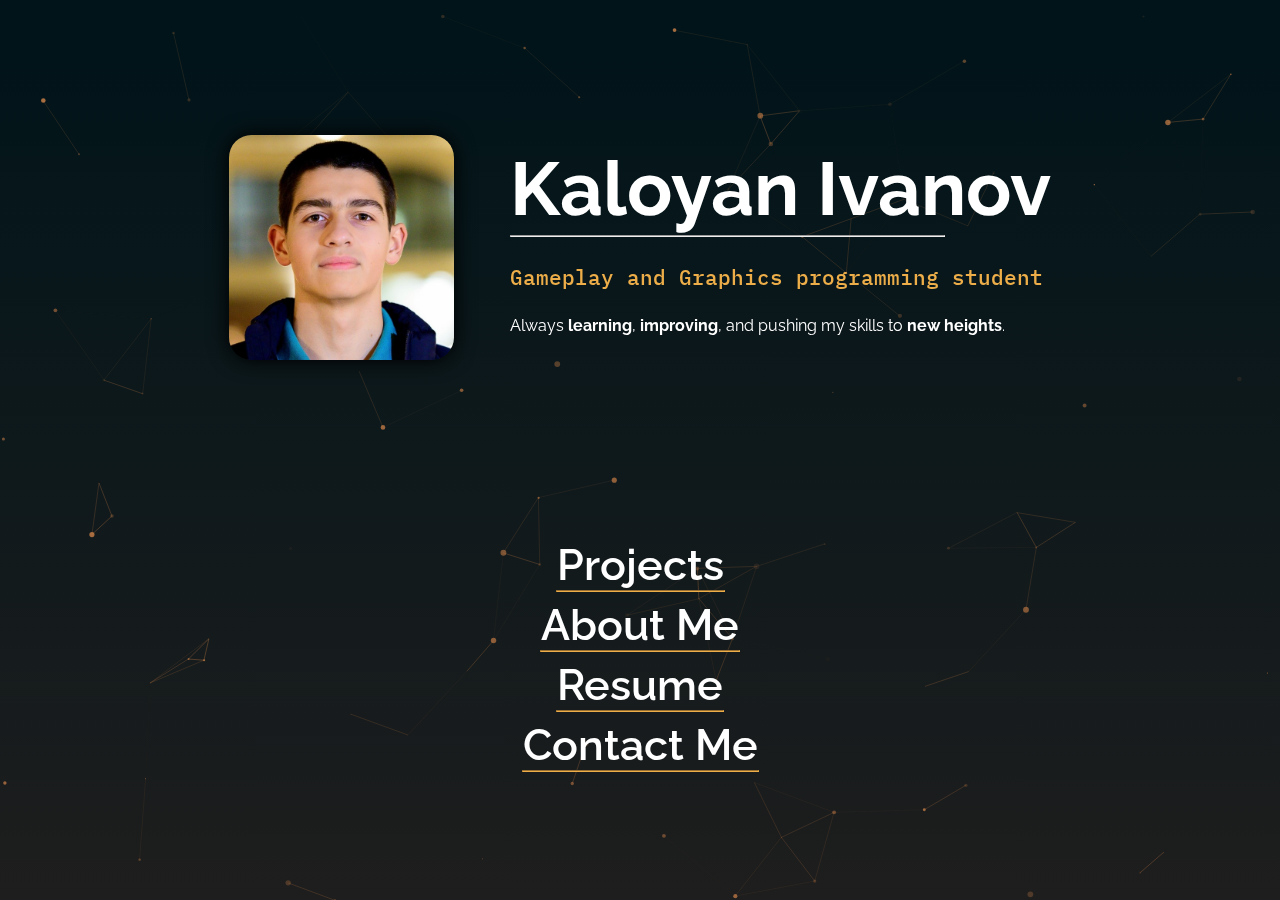
<file: index.html>
<!DOCTYPE html>
<html id="html-landing" lang="en">

<head>
    <meta charset="UTF-8">
    <meta name="viewport" content="width=device-width, initial-scale=1.0">
    <link rel="icon" type="image/jpg" href="assets/images/logo.jpg">
    <link rel="stylesheet" href="/source/css/landing.css" />
    <link rel="stylesheet" href="/assets/fontawesome/css/all.min.css" />
    <script src="/assets/js/jquery-3.7.1.min.js"></script>
    <script src="/assets/js/particles.js"></script>
    <title>Kaloyan Ivanov | Portfolio</title>
</head>

<body id="body-landing">
    <div id="particles-js"></div>
    <div id="spotlight"></div>
    <header id="header-landing">
        <img id="image-me-landing" src="/assets/images/ProfilePicture2.jpg" alt="Picture of myself" data-width="300">
        <div id="header-info-cont-landing">
            <h1>Kaloyan Ivanov</h1>
            <hr>
            <h6>Gameplay and Graphics programming student</h6>
            <p>Always <b>learning</b>, <b>improving</b>, and pushing my skills to <b>new heights</b>.</p>
        </div>
    </header>
    <nav id="nav-landing">
        <div class="nav-el-cont-landing">
            <svg xmlns="http://www.w3.org/2000/svg" fill="none" viewBox="0 0 24 24" stroke-width="1" stroke="#EDAE49">
                <path stroke-linecap="round" stroke-linejoin="round" d="M17.25 8.25 21 12m0 0-3.75 3.75M21 12H3" />
            </svg>
            <h4><a href="/projects">Projects</a>
            </h4>
            <hr>
        </div>
        <div class="nav-el-cont-landing">
            <svg xmlns="http://www.w3.org/2000/svg" fill="none" viewBox="0 0 24 24" stroke-width="1" stroke="#EDAE49">
                <path stroke-linecap="round" stroke-linejoin="round" d="M17.25 8.25 21 12m0 0-3.75 3.75M21 12H3" />
            </svg>
            <h4><a href="/about">About Me</a>
            </h4>
            <hr>
        </div>
        <div class="nav-el-cont-landing">
            <svg xmlns="http://www.w3.org/2000/svg" fill="none" viewBox="0 0 24 24" stroke-width="1" stroke="#EDAE49">
                <path stroke-linecap="round" stroke-linejoin="round" d="M17.25 8.25 21 12m0 0-3.75 3.75M21 12H3" />
            </svg>
            <h4><a href="assets/pdfs/Resume.pdf" target="_blank">Resume</a>
            </h4>
            <hr>
        </div>
        <div class="nav-el-cont-landing">
            <svg xmlns="http://www.w3.org/2000/svg" fill="none" viewBox="0 0 24 24" stroke-width="1" stroke="#EDAE49">
                <path stroke-linecap="round" stroke-linejoin="round" d="M17.25 8.25 21 12m0 0-3.75 3.75M21 12H3" />
            </svg>
            <h4><a href="/contact">Contact Me</a>
            </h4>
            <hr>
        </div>
    </nav>

    <script src="/source/js/landing_page.js"></script>

    <script src="/source/js/general/mouse.js"></script>
    <script>
        particlesJS.load('particles-js', '/assets/json/particles.json', function () {
            console.log('particles.js loaded - callback');
        });
    </script>
</body>

</html>
</file>
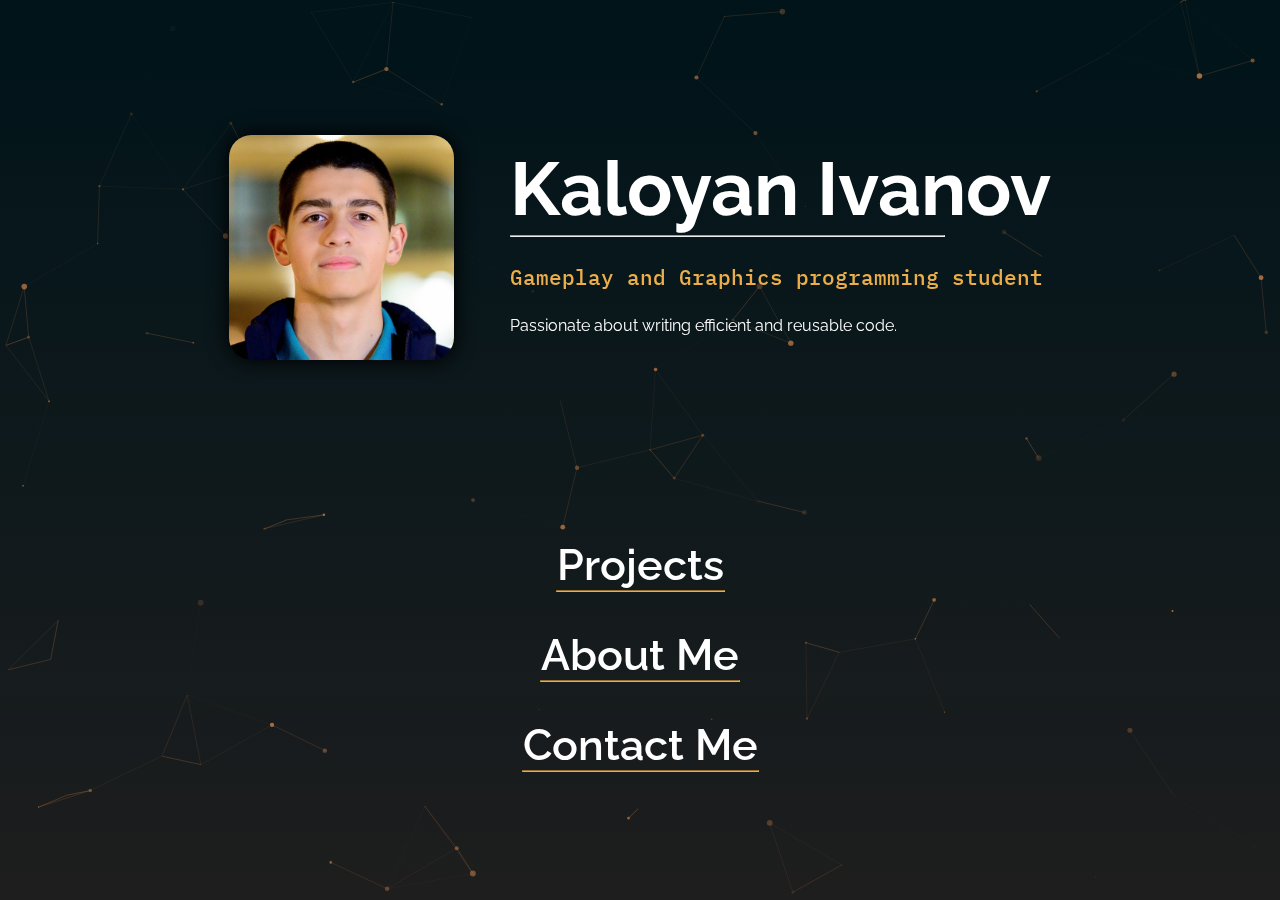
<file: source/html/index.html>
<!DOCTYPE html>
<html id="html-landing" lang="en">

<head>
    <meta charset="UTF-8">
    <meta name="viewport" content="width=device-width, initial-scale=1.0">
    <link rel="stylesheet" href="/source/css/landing.css" />
    <link rel="stylesheet" href="/assets/fontawesome/css/all.min.css" />
    <script src="/assets/js/jquery-3.7.1.min.js"></script>
    <script src="/assets/js/particles.js"></script>
    <title>Kaloyan Ivanov</title>
</head>

<body id="body-landing">
    <div id="particles-js"></div>
    <div id="spotlight"></div>
    <header id="header-landing">
        <img id="image-me-landing" src="/assets/images/ProfilePicture2.jpg" alt="Picture of myself" data-width="300">
        <div id="header-info-cont-landing">
            <h1>Kaloyan Ivanov</h1>
            <hr>
            <h6>Gameplay and Graphics programming student</h6>
            <p>Passionate about writing efficient and reusable code.</p>
        </div>
    </header>
    <nav id="nav-landing">
        <div class="nav-el-cont-landing">
            <svg xmlns="http://www.w3.org/2000/svg" fill="none" viewBox="0 0 24 24" stroke-width="1" stroke="#EDAE49">
                <path stroke-linecap="round" stroke-linejoin="round" d="M17.25 8.25 21 12m0 0-3.75 3.75M21 12H3" />
            </svg>
            <h4><a href="/source/html/projects.html">Projects</a>
            </h4>
            <hr>
        </div>
        <div class="nav-el-cont-landing">
            <svg xmlns="http://www.w3.org/2000/svg" fill="none" viewBox="0 0 24 24" stroke-width="1" stroke="#EDAE49">
                <path stroke-linecap="round" stroke-linejoin="round" d="M17.25 8.25 21 12m0 0-3.75 3.75M21 12H3" />
            </svg>
            <h4><a href="/source/html/about.html">About Me</a>
            </h4>
            <hr>
        </div>
        <div class="nav-el-cont-landing">
            <svg xmlns="http://www.w3.org/2000/svg" fill="none" viewBox="0 0 24 24" stroke-width="1" stroke="#EDAE49">
                <path stroke-linecap="round" stroke-linejoin="round" d="M17.25 8.25 21 12m0 0-3.75 3.75M21 12H3" />
            </svg>
            <h4><a href="/source/html/contact.html">Contact Me</a>
            </h4>
            <hr>
        </div>
    </nav>

    <script src="/source/js/landing_page.js"></script>

    <script src="/source/js/general/mouse.js"></script>
    <script>
        particlesJS.load('particles-js', '/assets/json/particles.json', function () {
            console.log('particles.js loaded - callback');
        });
    </script>
</body>

</html>
</file>
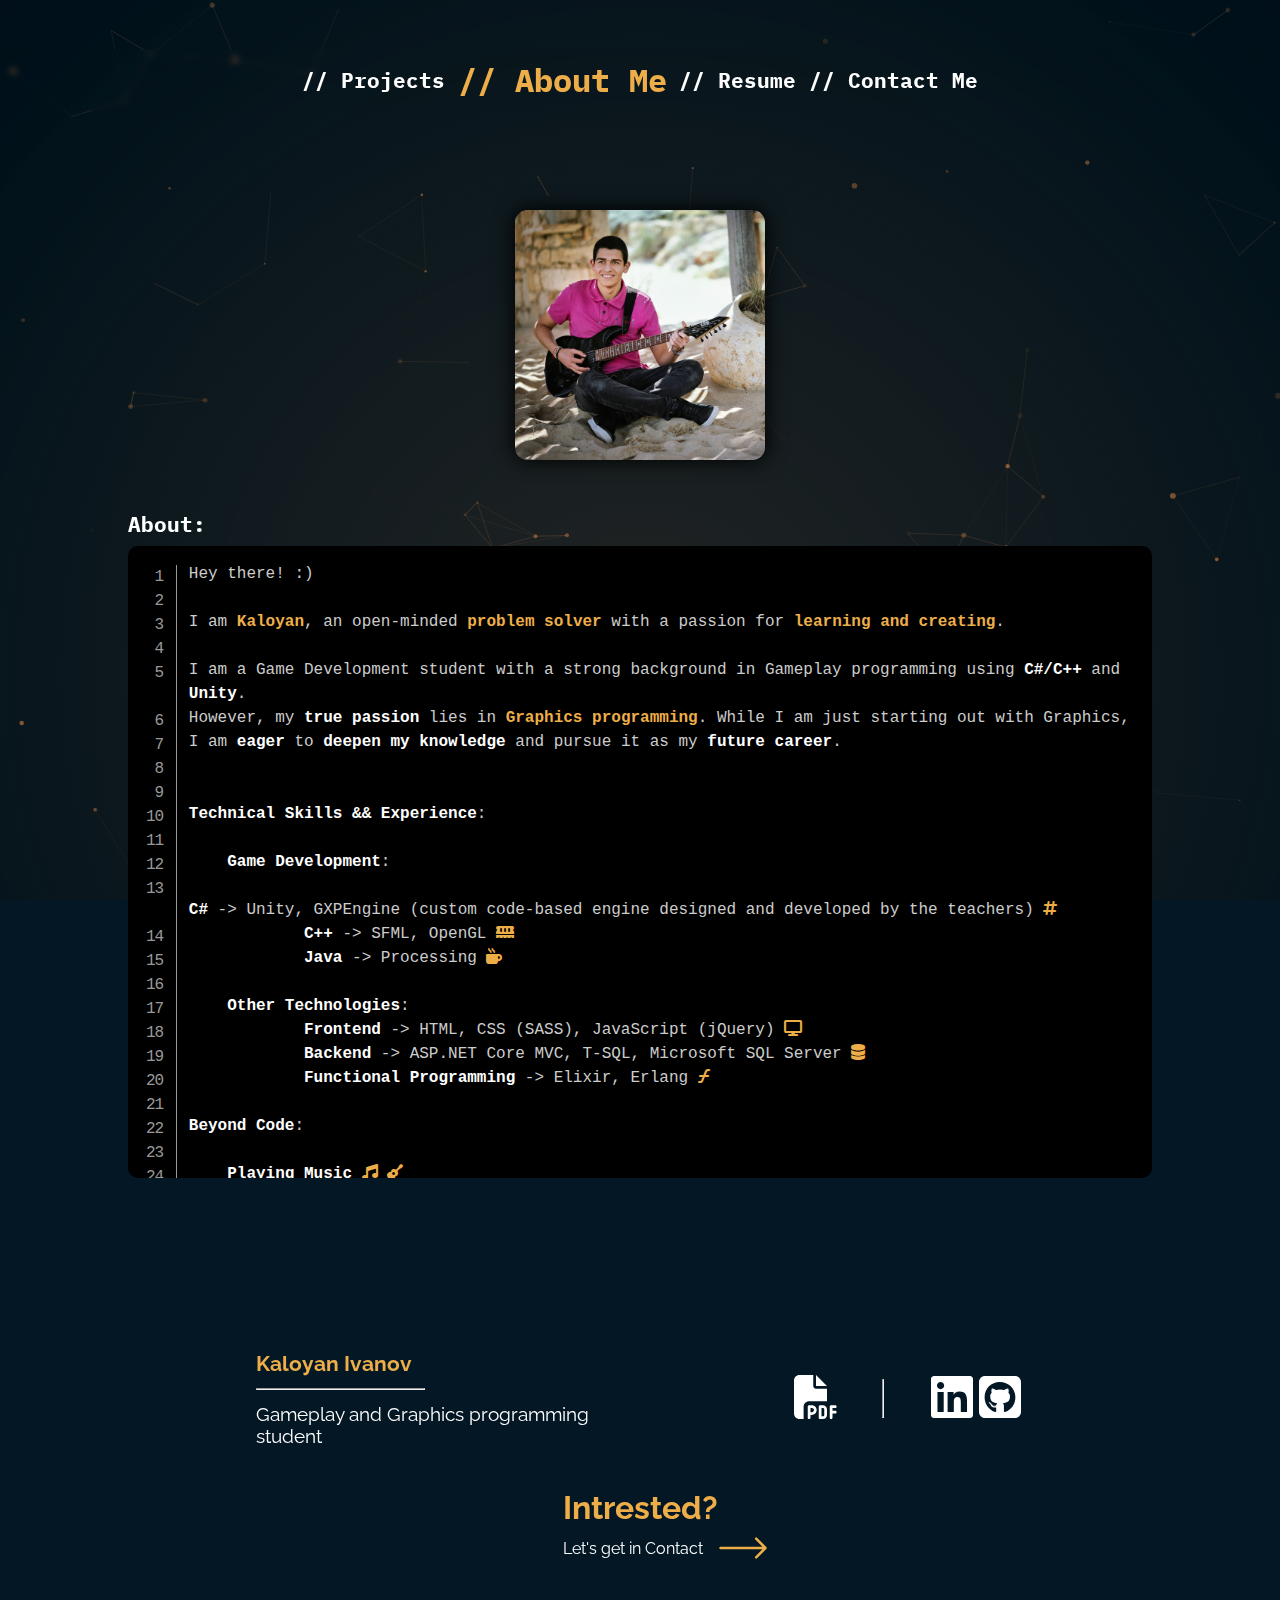
<file: about.html>
<!DOCTYPE html>
<html lang="en">

<head>
    <meta charset="UTF-8">
    <meta name="viewport" content="width=device-width, initial-scale=1.0">
    <link rel="icon" type="image/jpg" href="assets/images/logo.jpg">
    <link rel="stylesheet" href="/source/css/about.css" />
    <link rel="stylesheet" href="/assets/fontawesome/css/all.min.css" />
    <link rel="stylesheet" href="/assets/prismjs/prism.css" />
    <script src="/assets/js/jquery-3.7.1.min.js"></script>
    <script src="/assets/js/particles.js"></script>
    <script>
        particlesJS.load('particles-js', '/assets/json/particles.json', function () {
            console.log('particles.js loaded - callback');
        });
    </script>
    <title>Kaloyan Ivanov | About</title>
</head>

<body>
    <div id="particles-js"></div>
    <div id="spotlight"></div>
    <header class="header">
        <nav class="title-outer-cont">
            <div class="blur-background"></div>
            <div class="title-cont">
                <h6 class="possible-title"><a href="/projects">// Projects</a></h6>
            </div>
            <div class="title-cont">
                <h5 class="current-title"><a href="/about">// About Me</a></h5>
            </div>
            <div class="title-cont">
                <h6 class="possible-title"><a href="assets/pdfs/Resume.pdf" target="_blank">// Resume</a></h6>
            </div>
            <div class="title-cont">
                <h6 class="possible-title"><a href="/contact">// Contact Me</a></h6>
            </div>
        </nav>
    </header>
    <main>
        <div id="output-outer-cont">
            <img id="image-me-about" src="/assets/images/ProfilePicture3.jpg" alt="Picture of myself" data-width="20%">
            <div id="output-inner-cont">
                <h6>About:</h6>
                <div id="output">
                    <pre class="style-2">
                        <code class="language-plain line-numbers">
                            Hey there! :&#41;
                            
                            I am <mark class="very-important">Kaloyan</mark>, an open-minded <mark class="very-important">problem solver</mark> with a passion for <mark class="very-important">learning and creating</mark>.

                            I am a Game Development student with a strong background in Gameplay programming using <mark>C#/C++</mark> and <mark>Unity</mark>.
                            However, my <mark>true passion</mark> lies in <mark class="very-important">Graphics programming</mark>. While I am just starting out with Graphics,
                            I am <mark>eager</mark> to <mark>deepen my knowledge</mark> and pursue it as my <mark>future career</mark>.


                            <mark>Technical Skills && Experience</mark>:
                            
                                <mark>Game Development</mark>:
                                        <mark>C#</mark><span class="text-icon"> -> Unity, GXPEngine (custom code-based engine designed and developed by the teachers) <i class="fa-solid fa-hashtag" style="color: #edae49;"></i>
                                        </span>
                                        <mark>C++</mark><span class="text-icon"> -> SFML, OpenGL <i class="fa-solid fa-memory" style="color: #edae49;"></i>
                                        </span>
                                        <mark>Java</mark><span class="text-icon"> -> Processing <i class="fa-solid fa-mug-hot" style="color: #edae49;"></i>
                                        </span>
                                        
                                <mark>Other Technologies</mark>:
                                        <mark>Frontend</mark><span class="text-icon"> -> HTML, CSS (SASS), JavaScript (jQuery) <i class="fa-solid fa-display" style="color: #edae49;"></i>
                                        </span>
                                        <mark>Backend</mark><span class="text-icon"> -> ASP.NET Core MVC, T-SQL, Microsoft SQL Server <i class="fa-solid fa-database" style="color: #edae49;"></i>
                                        </span>
                                        <mark>Functional Programming</mark><span class="text-icon"> -> Elixir, Erlang <i class="fa-solid fa-florin-sign" style="color: #edae49;"></i>
                                        </span>
                            
                            <mark>Beyond Code</mark>:
                            
                                <mark><span class="text-icon">Playing Music <i class="fa-solid fa-music" style="color: #edae49;"></i> <i class="fa-solid fa-guitar" style="color: #edae49;"></i>
                                </span></mark>
                                <mark><span class="text-icon">Watching Formula 1 <i class="fa-solid fa-flag-checkered" style="color: #edae49;"></i>
                                </span></mark>
                                <mark><span class="text-icon">Playing Sports <i class="fa-solid fa-dumbbell" style="color: #edae49;"></i> <i class="fa-solid fa-person-swimming" style="color: #edae49;"></i> <i class="fa-solid fa-table-tennis-paddle-ball" style="color: #edae49;"></i>
                                </span></mark>
                            
                            
                            <mark>My Journey</mark>:
                            
                                My love for <mark>programming and mathematics</mark> started early in my life, eventually leading me to
                                <mark><span class="text-icon">High School of Mathematics in Varna. <i class="fa-solid fa-square-root-variable" style="color: #edae49;"></i>
                                </span></mark>

                                With a growing passion for <mark>software engineering</mark>, I pursued a <mark>C# Web Development degree</mark> at
                                <mark><span class="text-icon">SoftUni Academy. <i class="fa-solid fa-code" style="color: #edae49;"></i>
                                </span></mark>
                                
                                However, video games have been a <mark>lifelong passion</mark> of mine.
                                After completing high school and my web development studies,
                                I decided to <mark>combine my two interests</mark> and dive into <mark>game development</mark> by enrolling in
                                <mark><span class="text-icon">Creative Media & Game Technologies (CMGT) at Saxion. <i class="fa-solid fa-gamepad" style="color: #edae49;"></i>
                                </span></mark>



                            For more details, check out <a href="/assets/pdfs/Resume.pdf" target="_blank">My Resume</a>
                        </code>
                    </pre>
                </div>
            </div>
        </div>
    </main>
    <footer class="footer">
        <div class="footer-cont">
            <div class="blur-background"></div>
            <section class="contact-cont">
                <div class="personal-info">
                    <h6>Kaloyan Ivanov</h6>
                    <hr>
                    <p>Gameplay and Graphics programming<br>student</p>
                </div>
                <div class="contact-info">
                    <a href="/assets/pdfs/Resume.pdf" target="_blank">
                        <svg xmlns="http://www.w3.org/2000/svg" height="44" width="44"
                            viewBox="0 0 512 512"><!--!Font Awesome Free 6.6.0 by @fontawesome - https://fontawesome.com License - https://fontawesome.com/license/free Copyright 2024 Fonticons, Inc.-->
                            <path fill="#ffffff"
                                d="M0 64C0 28.7 28.7 0 64 0L224 0l0 128c0 17.7 14.3 32 32 32l128 0 0 144-208 0c-35.3 0-64 28.7-64 64l0 144-48 0c-35.3 0-64-28.7-64-64L0 64zm384 64l-128 0L256 0 384 128zM176 352l32 0c30.9 0 56 25.1 56 56s-25.1 56-56 56l-16 0 0 32c0 8.8-7.2 16-16 16s-16-7.2-16-16l0-48 0-80c0-8.8 7.2-16 16-16zm32 80c13.3 0 24-10.7 24-24s-10.7-24-24-24l-16 0 0 48 16 0zm96-80l32 0c26.5 0 48 21.5 48 48l0 64c0 26.5-21.5 48-48 48l-32 0c-8.8 0-16-7.2-16-16l0-128c0-8.8 7.2-16 16-16zm32 128c8.8 0 16-7.2 16-16l0-64c0-8.8-7.2-16-16-16l-16 0 0 96 16 0zm80-112c0-8.8 7.2-16 16-16l48 0c8.8 0 16 7.2 16 16s-7.2 16-16 16l-32 0 0 32 32 0c8.8 0 16 7.2 16 16s-7.2 16-16 16l-32 0 0 48c0 8.8-7.2 16-16 16s-16-7.2-16-16l0-64 0-64z" />
                        </svg>
                    </a>
                    <hr>
                    <div class="icons-cont">
                        <a href="https://www.linkedin.com/in/kaloyan-ivanov-ge/" target="_blank">
                            <svg xmlns="http://www.w3.org/2000/svg" height="48" width="48"
                                viewBox="0 0 448 512"><!--!Font Awesome Free 6.6.0 by @fontawesome - https://fontawesome.com License - https://fontawesome.com/license/free Copyright 2024 Fonticons, Inc.-->
                                <path fill="#ffffff"
                                    d="M416 32H31.9C14.3 32 0 46.5 0 64.3v383.4C0 465.5 14.3 480 31.9 480H416c17.6 0 32-14.5 32-32.3V64.3c0-17.8-14.4-32.3-32-32.3zM135.4 416H69V202.2h66.5V416zm-33.2-243c-21.3 0-38.5-17.3-38.5-38.5S80.9 96 102.2 96c21.2 0 38.5 17.3 38.5 38.5 0 21.3-17.2 38.5-38.5 38.5zm282.1 243h-66.4V312c0-24.8-.5-56.7-34.5-56.7-34.6 0-39.9 27-39.9 54.9V416h-66.4V202.2h63.7v29.2h.9c8.9-16.8 30.6-34.5 62.9-34.5 67.2 0 79.7 44.3 79.7 101.9V416z" />
                            </svg>
                        </a>
                        <a href="https://github.com/zntKI" target="_blank">
                            <svg xmlns="http://www.w3.org/2000/svg" height="48" width="48"
                                viewBox="0 0 448 512"><!--!Font Awesome Free 6.6.0 by @fontawesome - https://fontawesome.com License - https://fontawesome.com/license/free Copyright 2024 Fonticons, Inc.-->
                                <path fill="#ffffff"
                                    d="M448 96c0-35.3-28.7-64-64-64H64C28.7 32 0 60.7 0 96V416c0 35.3 28.7 64 64 64H384c35.3 0 64-28.7 64-64V96zM265.8 407.7c0-1.8 0-6 .1-11.6c.1-11.4 .1-28.8 .1-43.7c0-15.6-5.2-25.5-11.3-30.7c37-4.1 76-9.2 76-73.1c0-18.2-6.5-27.3-17.1-39c1.7-4.3 7.4-22-1.7-45c-13.9-4.3-45.7 17.9-45.7 17.9c-13.2-3.7-27.5-5.6-41.6-5.6s-28.4 1.9-41.6 5.6c0 0-31.8-22.2-45.7-17.9c-9.1 22.9-3.5 40.6-1.7 45c-10.6 11.7-15.6 20.8-15.6 39c0 63.6 37.3 69 74.3 73.1c-4.8 4.3-9.1 11.7-10.6 22.3c-9.5 4.3-33.8 11.7-48.3-13.9c-9.1-15.8-25.5-17.1-25.5-17.1c-16.2-.2-1.1 10.2-1.1 10.2c10.8 5 18.4 24.2 18.4 24.2c9.7 29.7 56.1 19.7 56.1 19.7c0 9 .1 21.7 .1 30.6c0 4.8 .1 8.6 .1 10c0 4.3-3 9.5-11.5 8C106 393.6 59.8 330.8 59.8 257.4c0-91.8 70.2-161.5 162-161.5s166.2 69.7 166.2 161.5c.1 73.4-44.7 136.3-110.7 158.3c-8.4 1.5-11.5-3.7-11.5-8zm-90.5-54.8c-.2-1.5 1.1-2.8 3-3.2c1.9-.2 3.7 .6 3.9 1.9c.3 1.3-1 2.6-3 3c-1.9 .4-3.7-.4-3.9-1.7zm-9.1 3.2c-2.2 .2-3.7-.9-3.7-2.4c0-1.3 1.5-2.4 3.5-2.4c1.9-.2 3.7 .9 3.7 2.4c0 1.3-1.5 2.4-3.5 2.4zm-14.3-2.2c-1.9-.4-3.2-1.9-2.8-3.2s2.4-1.9 4.1-1.5c2 .6 3.3 2.1 2.8 3.4c-.4 1.3-2.4 1.9-4.1 1.3zm-12.5-7.3c-1.5-1.3-1.9-3.2-.9-4.1c.9-1.1 2.8-.9 4.3 .6c1.3 1.3 1.8 3.3 .9 4.1c-.9 1.1-2.8 .9-4.3-.6zm-8.5-10c-1.1-1.5-1.1-3.2 0-3.9c1.1-.9 2.8-.2 3.7 1.3c1.1 1.5 1.1 3.3 0 4.1c-.9 .6-2.6 0-3.7-1.5zm-6.3-8.8c-1.1-1.3-1.3-2.8-.4-3.5c.9-.9 2.4-.4 3.5 .6c1.1 1.3 1.3 2.8 .4 3.5c-.9 .9-2.4 .4-3.5-.6zm-6-6.4c-1.3-.6-1.9-1.7-1.5-2.6c.4-.6 1.5-.9 2.8-.4c1.3 .7 1.9 1.8 1.5 2.6c-.4 .9-1.7 1.1-2.8 .4z" />
                            </svg>
                        </a>
                    </div>
                </div>
            </section>
            <section class="nav-next-page">
                <h5>Intrested?</h5>
                <p><a href="/contact">Let's get in Contact</a>
                    <svg xmlns="http://www.w3.org/2000/svg" fill="none" viewBox="0 0 24 24" stroke-width="1"
                        stroke="#EDAE49">
                        <path stroke-linecap="round" stroke-linejoin="round"
                            d="M17.25 8.25 21 12m0 0-3.75 3.75M21 12H3" />
                    </svg>
                </p>
            </section>
        </div>
    </footer>

    <script src="/assets/prismjs/prism.js"></script>
    <script>
        Prism.languages.insertBefore('cpp', 'class-name', {
            'stl-container': {
                pattern: /\bstd::(?:vector|map|string|set|unordered_map|deque|list|array|queue|stack)\b/,
                alias: 'class-name'
            }
        });
    </script>

    <!-- <script src="/source/js/about_page.js"></script> -->

    <script src="/source/js/general/mouse.js"></script>
</body>

</html>
</file>
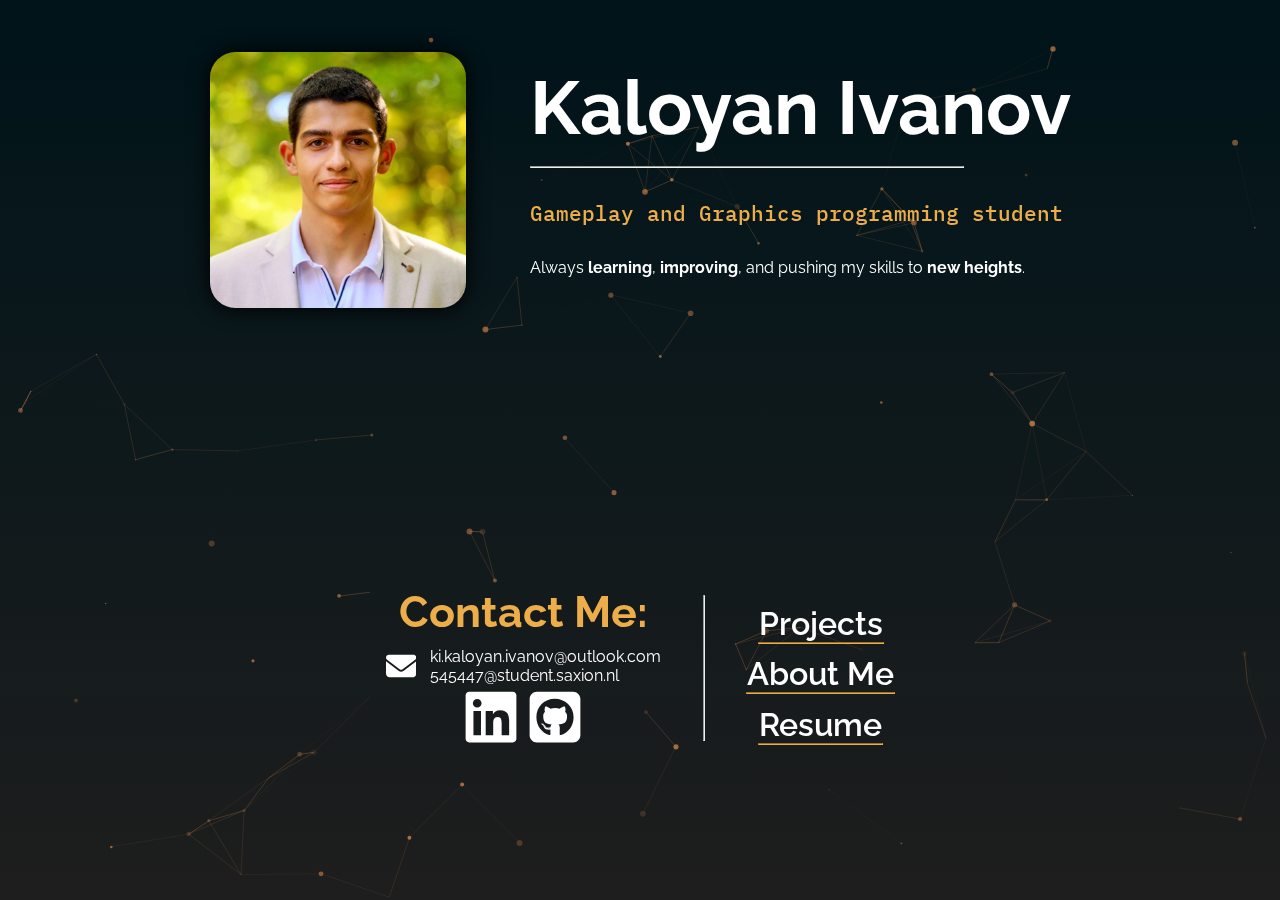
<file: contact.html>
<!DOCTYPE html>
<html id="html-landing" lang="en">

<head>
    <meta charset="UTF-8">
    <meta name="viewport" content="width=device-width, initial-scale=1.0">
    <link rel="icon" type="image/jpg" href="assets/images/logo.jpg">
    <link rel="stylesheet" href="/source/css/contact.css" />
    <link rel="stylesheet" href="/assets/fontawesome/css/all.min.css" />
    <script src="/assets/js/jquery-3.7.1.min.js"></script>
    <script src="/assets/js/particles.js"></script>
    <title>Kaloyan Ivanov | Contact</title>
</head>

<body id="body-landing">
    <div id="particles-js"></div>
    <div id="spotlight"></div>
    <header id="header-landing">
        <img id="image-me-landing" src="/assets/images/ProfilePicture.jpg" alt="Picture of myself" data-width="300">
        <div id="header-info-cont-landing">
            <h1>Kaloyan Ivanov</h1>
            <hr>
            <h6>Gameplay and Graphics programming student</h6>
            <p>Always <b>learning</b>, <b>improving</b>, and pushing my skills to <b>new heights</b>.</p>
        </div>
    </header>
    <section id="contact-contact">
        <div id="contact-cont-contact">
            <h4>Contact Me:</h4>
            <div id="contact-el-contact">
                <div id="mail-cont-contact">
                    <svg xmlns="http://www.w3.org/2000/svg" height="48" width="48"
                        viewBox="0 0 512 512"><!--!Font Awesome Free 6.7.1 by @fontawesome - https://fontawesome.com License - https://fontawesome.com/license/free Copyright 2024 Fonticons, Inc.-->
                        <path fill="#ffffff"
                            d="M48 64C21.5 64 0 85.5 0 112c0 15.1 7.1 29.3 19.2 38.4L236.8 313.6c11.4 8.5 27 8.5 38.4 0L492.8 150.4c12.1-9.1 19.2-23.3 19.2-38.4c0-26.5-21.5-48-48-48L48 64zM0 176L0 384c0 35.3 28.7 64 64 64l384 0c35.3 0 64-28.7 64-64l0-208L294.4 339.2c-22.8 17.1-54 17.1-76.8 0L0 176z" />
                    </svg>
                    <div id="mails-contact">
                        <p>ki.kaloyan.ivanov@outlook.com</p>
                        <p>545447@student.saxion.nl</p>
                    </div>
                </div>
                <div id="icons-cont-contact">
                    <a href="https://www.linkedin.com/in/kaloyan-ivanov-ge/" target="_blank">
                        <svg xmlns="http://www.w3.org/2000/svg" height="64" width="64"
                            viewBox="0 0 448 512"><!--!Font Awesome Free 6.6.0 by @fontawesome - https://fontawesome.com License - https://fontawesome.com/license/free Copyright 2024 Fonticons, Inc.-->
                            <path fill="#ffffff"
                                d="M416 32H31.9C14.3 32 0 46.5 0 64.3v383.4C0 465.5 14.3 480 31.9 480H416c17.6 0 32-14.5 32-32.3V64.3c0-17.8-14.4-32.3-32-32.3zM135.4 416H69V202.2h66.5V416zm-33.2-243c-21.3 0-38.5-17.3-38.5-38.5S80.9 96 102.2 96c21.2 0 38.5 17.3 38.5 38.5 0 21.3-17.2 38.5-38.5 38.5zm282.1 243h-66.4V312c0-24.8-.5-56.7-34.5-56.7-34.6 0-39.9 27-39.9 54.9V416h-66.4V202.2h63.7v29.2h.9c8.9-16.8 30.6-34.5 62.9-34.5 67.2 0 79.7 44.3 79.7 101.9V416z" />
                        </svg>
                    </a>
                    <a href="https://github.com/zntKI" target="_blank">
                        <svg xmlns="http://www.w3.org/2000/svg" height="64" width="64"
                            viewBox="0 0 448 512"><!--!Font Awesome Free 6.6.0 by @fontawesome - https://fontawesome.com License - https://fontawesome.com/license/free Copyright 2024 Fonticons, Inc.-->
                            <path fill="#ffffff"
                                d="M448 96c0-35.3-28.7-64-64-64H64C28.7 32 0 60.7 0 96V416c0 35.3 28.7 64 64 64H384c35.3 0 64-28.7 64-64V96zM265.8 407.7c0-1.8 0-6 .1-11.6c.1-11.4 .1-28.8 .1-43.7c0-15.6-5.2-25.5-11.3-30.7c37-4.1 76-9.2 76-73.1c0-18.2-6.5-27.3-17.1-39c1.7-4.3 7.4-22-1.7-45c-13.9-4.3-45.7 17.9-45.7 17.9c-13.2-3.7-27.5-5.6-41.6-5.6s-28.4 1.9-41.6 5.6c0 0-31.8-22.2-45.7-17.9c-9.1 22.9-3.5 40.6-1.7 45c-10.6 11.7-15.6 20.8-15.6 39c0 63.6 37.3 69 74.3 73.1c-4.8 4.3-9.1 11.7-10.6 22.3c-9.5 4.3-33.8 11.7-48.3-13.9c-9.1-15.8-25.5-17.1-25.5-17.1c-16.2-.2-1.1 10.2-1.1 10.2c10.8 5 18.4 24.2 18.4 24.2c9.7 29.7 56.1 19.7 56.1 19.7c0 9 .1 21.7 .1 30.6c0 4.8 .1 8.6 .1 10c0 4.3-3 9.5-11.5 8C106 393.6 59.8 330.8 59.8 257.4c0-91.8 70.2-161.5 162-161.5s166.2 69.7 166.2 161.5c.1 73.4-44.7 136.3-110.7 158.3c-8.4 1.5-11.5-3.7-11.5-8zm-90.5-54.8c-.2-1.5 1.1-2.8 3-3.2c1.9-.2 3.7 .6 3.9 1.9c.3 1.3-1 2.6-3 3c-1.9 .4-3.7-.4-3.9-1.7zm-9.1 3.2c-2.2 .2-3.7-.9-3.7-2.4c0-1.3 1.5-2.4 3.5-2.4c1.9-.2 3.7 .9 3.7 2.4c0 1.3-1.5 2.4-3.5 2.4zm-14.3-2.2c-1.9-.4-3.2-1.9-2.8-3.2s2.4-1.9 4.1-1.5c2 .6 3.3 2.1 2.8 3.4c-.4 1.3-2.4 1.9-4.1 1.3zm-12.5-7.3c-1.5-1.3-1.9-3.2-.9-4.1c.9-1.1 2.8-.9 4.3 .6c1.3 1.3 1.8 3.3 .9 4.1c-.9 1.1-2.8 .9-4.3-.6zm-8.5-10c-1.1-1.5-1.1-3.2 0-3.9c1.1-.9 2.8-.2 3.7 1.3c1.1 1.5 1.1 3.3 0 4.1c-.9 .6-2.6 0-3.7-1.5zm-6.3-8.8c-1.1-1.3-1.3-2.8-.4-3.5c.9-.9 2.4-.4 3.5 .6c1.1 1.3 1.3 2.8 .4 3.5c-.9 .9-2.4 .4-3.5-.6zm-6-6.4c-1.3-.6-1.9-1.7-1.5-2.6c.4-.6 1.5-.9 2.8-.4c1.3 .7 1.9 1.8 1.5 2.6c-.4 .9-1.7 1.1-2.8 .4z" />
                        </svg>
                    </a>
                </div>
            </div>
        </div>
        <hr>
        <nav id="nav-landing">
            <div class="nav-el-cont-landing">
                <svg xmlns="http://www.w3.org/2000/svg" fill="none" viewBox="0 0 24 24" stroke-width="1"
                    stroke="#EDAE49">
                    <path stroke-linecap="round" stroke-linejoin="round" d="M17.25 8.25 21 12m0 0-3.75 3.75M21 12H3" />
                </svg>
                <h5><a href="/projects">Projects</a>
                </h5>
                <hr>
            </div>
            <div class="nav-el-cont-landing">
                <svg xmlns="http://www.w3.org/2000/svg" fill="none" viewBox="0 0 24 24" stroke-width="1"
                    stroke="#EDAE49">
                    <path stroke-linecap="round" stroke-linejoin="round" d="M17.25 8.25 21 12m0 0-3.75 3.75M21 12H3" />
                </svg>
                <h5><a href="/about">About Me</a>
                </h5>
                <hr>
            </div>
            <div class="nav-el-cont-landing">
                <svg xmlns="http://www.w3.org/2000/svg" fill="none" viewBox="0 0 24 24" stroke-width="1"
                    stroke="#EDAE49">
                    <path stroke-linecap="round" stroke-linejoin="round" d="M17.25 8.25 21 12m0 0-3.75 3.75M21 12H3" />
                </svg>
                <h5><a href="assets/pdfs/Resume.pdf" target="_blank">Resume</a>
                </h5>
                <hr>
            </div>
        </nav>
    </section>

    <script src="/source/js/landing_page.js"></script>

    <script src="/source/js/general/mouse.js"></script>
    <script>
        particlesJS.load('particles-js', '/assets/json/particles.json', function () {
            console.log('particles.js loaded - callback');
        });
    </script>
</body>

</html>
</file>
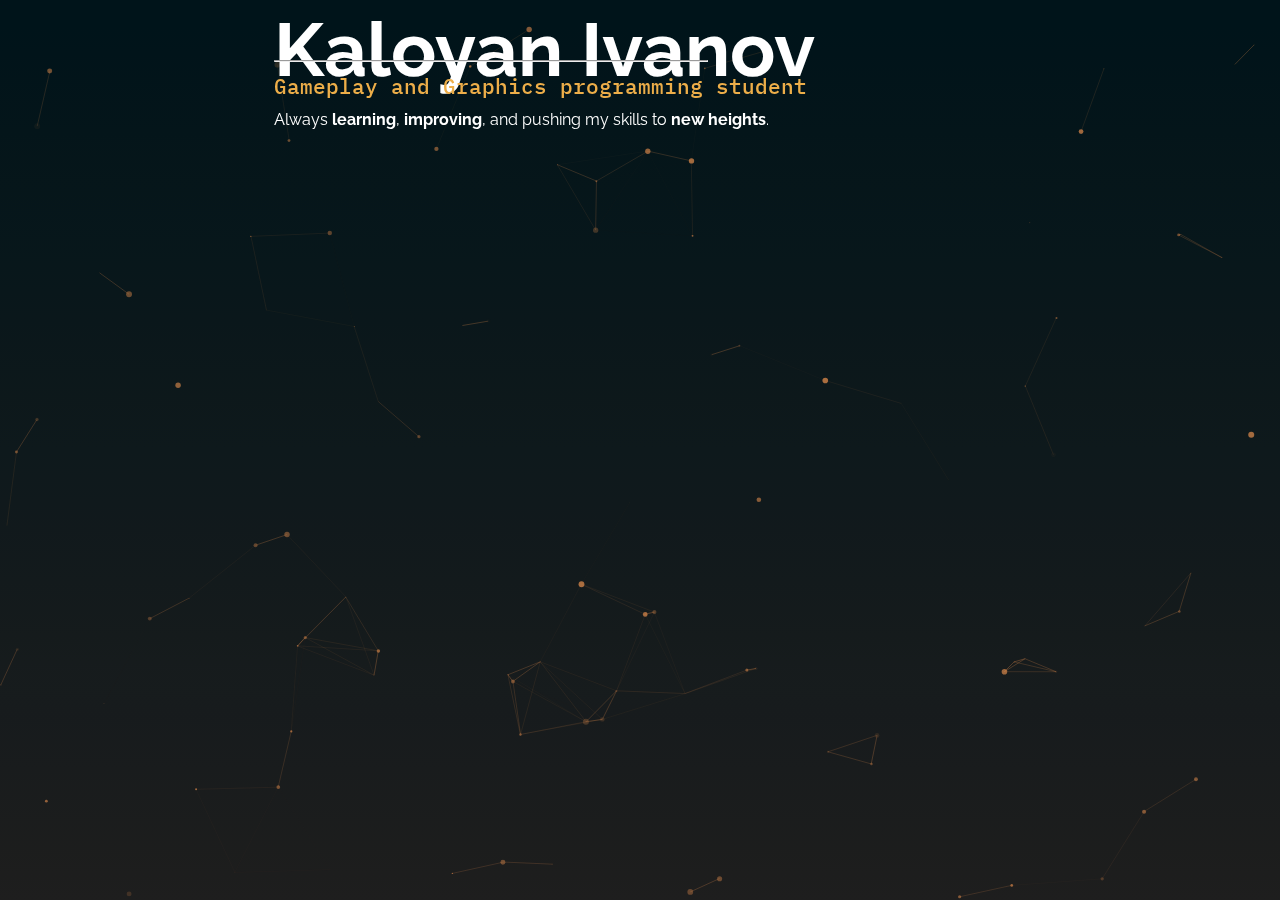
<file: index copy.html>
<!DOCTYPE html>
<html id="html-landing" lang="en">

<head>
    <meta charset="UTF-8">
    <meta name="viewport" content="width=device-width, initial-scale=1.0">
    <link rel="icon" type="image/jpg" href="assets/images/logo.jpg">
    <link rel="stylesheet" href="/source/css/landing.css" />
    <link rel="stylesheet" href="/assets/fontawesome/css/all.min.css" />
    <script src="/assets/js/jquery-3.7.1.min.js"></script>
    <script src="/assets/js/particles.js"></script>
    <title>Kaloyan Ivanov | Portfolio</title>
</head>

<!-- Page setup for LinkedIn background image -->

<body id="body-landing" style="justify-content: right;">
    <div id="particles-js"></div>
    <div id="spotlight" style="box-shadow: 0 0 1000px 120px rgba(237, 174, 73, 0.8); left: 260px; top: 642px;"></div>
    <header id="header-landing" style="margin-right: 15%;">
        <div id="header-info-cont-landing">
            <h1>Kaloyan Ivanov</h1>
            <hr>
            <h6>Gameplay and Graphics programming student</h6>
            <p>Always <b>learning</b>, <b>improving</b>, and pushing my skills to <b>new heights</b>.</p>
        </div>
    </header>

    <script src="/source/js/landing_page.js"></script>

    <script src="/source/js/general/mouse.js"></script>
    <script>
        particlesJS.load('particles-js', '/assets/json/particles.json', function () {
            console.log('particles.js loaded - callback');
        });
    </script>
</body>

</html>
</file>
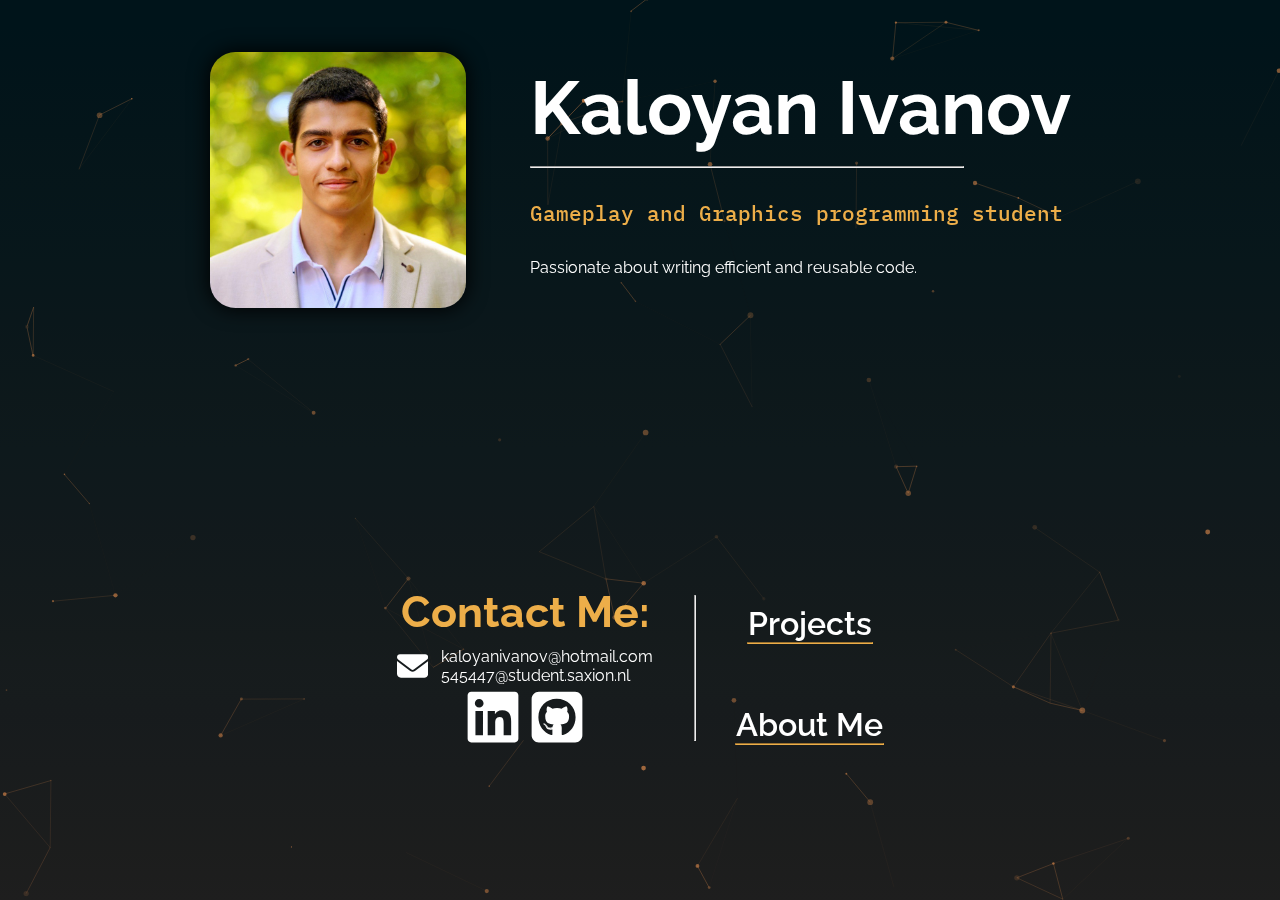
<file: source/html/contact.html>
<!DOCTYPE html>
<html id="html-landing" lang="en">

<head>
    <meta charset="UTF-8">
    <meta name="viewport" content="width=device-width, initial-scale=1.0">
    <link rel="stylesheet" href="/source/css/contact.css" />
    <link rel="stylesheet" href="/assets/fontawesome/css/all.min.css" />
    <script src="/assets/js/jquery-3.7.1.min.js"></script>
    <script src="/assets/js/particles.js"></script>
    <title>Kaloyan Ivanov</title>
</head>

<body id="body-landing">
    <div id="particles-js"></div>
    <div id="spotlight"></div>
    <header id="header-landing">
        <img id="image-me-landing" src="/assets/images/ProfilePicture.jpg" alt="Picture of myself" data-width="300">
        <div id="header-info-cont-landing">
            <h1>Kaloyan Ivanov</h1>
            <hr>
            <h6>Gameplay and Graphics programming student</h6>
            <p>Passionate about writing efficient and reusable code.</p>
        </div>
    </header>
    <section id="contact-contact">
        <div id="contact-cont-contact">
            <h4>Contact Me:</h4>
            <div id="contact-el-contact">
                <div id="mail-cont-contact">
                    <svg xmlns="http://www.w3.org/2000/svg" height="48" width="48"
                        viewBox="0 0 512 512"><!--!Font Awesome Free 6.7.1 by @fontawesome - https://fontawesome.com License - https://fontawesome.com/license/free Copyright 2024 Fonticons, Inc.-->
                        <path fill="#ffffff"
                            d="M48 64C21.5 64 0 85.5 0 112c0 15.1 7.1 29.3 19.2 38.4L236.8 313.6c11.4 8.5 27 8.5 38.4 0L492.8 150.4c12.1-9.1 19.2-23.3 19.2-38.4c0-26.5-21.5-48-48-48L48 64zM0 176L0 384c0 35.3 28.7 64 64 64l384 0c35.3 0 64-28.7 64-64l0-208L294.4 339.2c-22.8 17.1-54 17.1-76.8 0L0 176z" />
                    </svg>
                    <div id="mails-contact">
                        <p>kaloyanivanov@hotmail.com</p>
                        <p>545447@student.saxion.nl</p>
                    </div>
                </div>
                <div id="icons-cont-contact">
                    <a href="https://www.linkedin.com/in/kaloyan-ivanov-ge/" target="_blank">
                        <svg xmlns="http://www.w3.org/2000/svg" height="64" width="64"
                            viewBox="0 0 448 512"><!--!Font Awesome Free 6.6.0 by @fontawesome - https://fontawesome.com License - https://fontawesome.com/license/free Copyright 2024 Fonticons, Inc.-->
                            <path fill="#ffffff"
                                d="M416 32H31.9C14.3 32 0 46.5 0 64.3v383.4C0 465.5 14.3 480 31.9 480H416c17.6 0 32-14.5 32-32.3V64.3c0-17.8-14.4-32.3-32-32.3zM135.4 416H69V202.2h66.5V416zm-33.2-243c-21.3 0-38.5-17.3-38.5-38.5S80.9 96 102.2 96c21.2 0 38.5 17.3 38.5 38.5 0 21.3-17.2 38.5-38.5 38.5zm282.1 243h-66.4V312c0-24.8-.5-56.7-34.5-56.7-34.6 0-39.9 27-39.9 54.9V416h-66.4V202.2h63.7v29.2h.9c8.9-16.8 30.6-34.5 62.9-34.5 67.2 0 79.7 44.3 79.7 101.9V416z" />
                        </svg>
                    </a>
                    <a href="https://github.com/zntKI" target="_blank">
                        <svg xmlns="http://www.w3.org/2000/svg" height="64" width="64"
                            viewBox="0 0 448 512"><!--!Font Awesome Free 6.6.0 by @fontawesome - https://fontawesome.com License - https://fontawesome.com/license/free Copyright 2024 Fonticons, Inc.-->
                            <path fill="#ffffff"
                                d="M448 96c0-35.3-28.7-64-64-64H64C28.7 32 0 60.7 0 96V416c0 35.3 28.7 64 64 64H384c35.3 0 64-28.7 64-64V96zM265.8 407.7c0-1.8 0-6 .1-11.6c.1-11.4 .1-28.8 .1-43.7c0-15.6-5.2-25.5-11.3-30.7c37-4.1 76-9.2 76-73.1c0-18.2-6.5-27.3-17.1-39c1.7-4.3 7.4-22-1.7-45c-13.9-4.3-45.7 17.9-45.7 17.9c-13.2-3.7-27.5-5.6-41.6-5.6s-28.4 1.9-41.6 5.6c0 0-31.8-22.2-45.7-17.9c-9.1 22.9-3.5 40.6-1.7 45c-10.6 11.7-15.6 20.8-15.6 39c0 63.6 37.3 69 74.3 73.1c-4.8 4.3-9.1 11.7-10.6 22.3c-9.5 4.3-33.8 11.7-48.3-13.9c-9.1-15.8-25.5-17.1-25.5-17.1c-16.2-.2-1.1 10.2-1.1 10.2c10.8 5 18.4 24.2 18.4 24.2c9.7 29.7 56.1 19.7 56.1 19.7c0 9 .1 21.7 .1 30.6c0 4.8 .1 8.6 .1 10c0 4.3-3 9.5-11.5 8C106 393.6 59.8 330.8 59.8 257.4c0-91.8 70.2-161.5 162-161.5s166.2 69.7 166.2 161.5c.1 73.4-44.7 136.3-110.7 158.3c-8.4 1.5-11.5-3.7-11.5-8zm-90.5-54.8c-.2-1.5 1.1-2.8 3-3.2c1.9-.2 3.7 .6 3.9 1.9c.3 1.3-1 2.6-3 3c-1.9 .4-3.7-.4-3.9-1.7zm-9.1 3.2c-2.2 .2-3.7-.9-3.7-2.4c0-1.3 1.5-2.4 3.5-2.4c1.9-.2 3.7 .9 3.7 2.4c0 1.3-1.5 2.4-3.5 2.4zm-14.3-2.2c-1.9-.4-3.2-1.9-2.8-3.2s2.4-1.9 4.1-1.5c2 .6 3.3 2.1 2.8 3.4c-.4 1.3-2.4 1.9-4.1 1.3zm-12.5-7.3c-1.5-1.3-1.9-3.2-.9-4.1c.9-1.1 2.8-.9 4.3 .6c1.3 1.3 1.8 3.3 .9 4.1c-.9 1.1-2.8 .9-4.3-.6zm-8.5-10c-1.1-1.5-1.1-3.2 0-3.9c1.1-.9 2.8-.2 3.7 1.3c1.1 1.5 1.1 3.3 0 4.1c-.9 .6-2.6 0-3.7-1.5zm-6.3-8.8c-1.1-1.3-1.3-2.8-.4-3.5c.9-.9 2.4-.4 3.5 .6c1.1 1.3 1.3 2.8 .4 3.5c-.9 .9-2.4 .4-3.5-.6zm-6-6.4c-1.3-.6-1.9-1.7-1.5-2.6c.4-.6 1.5-.9 2.8-.4c1.3 .7 1.9 1.8 1.5 2.6c-.4 .9-1.7 1.1-2.8 .4z" />
                        </svg>
                    </a>
                </div>
            </div>
        </div>
        <hr>
        <nav id="nav-landing">
            <div class="nav-el-cont-landing">
                <svg xmlns="http://www.w3.org/2000/svg" fill="none" viewBox="0 0 24 24" stroke-width="1"
                    stroke="#EDAE49">
                    <path stroke-linecap="round" stroke-linejoin="round" d="M17.25 8.25 21 12m0 0-3.75 3.75M21 12H3" />
                </svg>
                <h5><a href="/source/html/projects.html">Projects</a>
                </h5>
                <hr>
            </div>
            <div class="nav-el-cont-landing">
                <svg xmlns="http://www.w3.org/2000/svg" fill="none" viewBox="0 0 24 24" stroke-width="1"
                    stroke="#EDAE49">
                    <path stroke-linecap="round" stroke-linejoin="round" d="M17.25 8.25 21 12m0 0-3.75 3.75M21 12H3" />
                </svg>
                <h5><a href="/source/html/about.html">About Me</a>
                </h5>
                <hr>
            </div>
            <!-- <div class="nav-el-cont-landing">
                <svg xmlns="http://www.w3.org/2000/svg" fill="none" viewBox="0 0 24 24" stroke-width="1" stroke="#EDAE49">
                    <path stroke-linecap="round" stroke-linejoin="round" d="M17.25 8.25 21 12m0 0-3.75 3.75M21 12H3" />
                </svg>
                <h4><a href="/source/html/contact.html">Contact Me</a>
                </h4>
                <hr>
            </div> -->
        </nav>
    </section>

    <script src="/source/js/landing_page.js"></script>

    <script src="/source/js/general/mouse.js"></script>
    <script>
        particlesJS.load('particles-js', '/assets/json/particles.json', function () {
            console.log('particles.js loaded - callback');
        });
    </script>
</body>

</html>
</file>
<file: source/css/landing.css>
@import url("https://fonts.googleapis.com/css2?family=Raleway:ital,wght@0,100..900;1,100..900&display=swap");
@import url("https://fonts.googleapis.com/css2?family=IBM+Plex+Mono:ital,wght@0,100;0,200;0,300;0,400;0,500;0,600;0,700;1,100;1,200;1,300;1,400;1,500;1,600;1,700&family=Raleway:ital,wght@0,100..900;1,100..900&display=swap");
@keyframes move-arrow {
  0% {
    right: -70px;
  }
  50% {
    right: -90px;
  }
  100% {
    right: -70px;
  }
}
* {
  margin: 0;
  padding: 0;
}

html,
body {
  margin: 0;
  padding: 0;
  box-sizing: border-box;
  overflow-x: clip;
}

body {
  font-family: "Raleway", sans-serif;
  font-size: 1rem;
  color: #FFFFFF;
  background-color: #031725;
}

::-webkit-scrollbar {
  width: 0.8em;
}

::-webkit-scrollbar-track {
  margin-block: 0.5em;
}

::-webkit-scrollbar-thumb {
  background: #edae49;
  border-radius: 100vw;
}
::-webkit-scrollbar-thumb:hover {
  background: #bd8f43;
}

p {
  font-size: clamp(15px, 1.25vw, 24px);
}

h1 {
  font-size: clamp(39px, 5.83vw, 112px);
}

h2 {
  font-size: clamp(35px, 5vw, 96px);
}

h3 {
  font-size: clamp(31px, 4.16vw, 80px);
}

h4 {
  font-size: clamp(27px, 3.33vw, 64px);
}

h5 {
  font-size: clamp(23px, 2.5vw, 48px);
}

h6 {
  font-size: clamp(19px, 1.66vw, 32px);
}

#particles-js {
  position: fixed;
  width: 100%;
  height: 100%;
  /* Full height of the viewport */
  top: 0;
  left: 0;
  background: radial-gradient(circle at 50% 75%, rgba(71, 66, 53, 0.7), rgb(0, 21, 45));
  filter: brightness(65%) contrast(100%) hue-rotate(-15deg);
  z-index: -5;
}

#spotlight {
  position: absolute;
  width: 1px;
  /* Adjust the size of the spotlight */
  height: 1px;
  border-radius: 50%;
  background: rgba(255, 255, 255, 0.2);
  /* Adjust the spotlight brightness */
  pointer-events: none;
  transform: translate(-50%, -50%);
  box-shadow: 0 0 1000px 80px rgba(237, 174, 73, 0.5);
}

#html-landing,
#body-landing {
  height: 100%;
}

#body-landing {
  display: flex;
  flex-direction: row;
  justify-content: space-around;
  align-items: center;
}

#particles-js {
  background: linear-gradient(#031725, rgb(37, 37, 37));
  filter: brightness(80%) contrast(100%) hue-rotate(-15deg);
}

#header-landing {
  position: relative;
  height: 60%;
  width: -moz-min-content;
  width: min-content;
  display: flex;
  flex-direction: row;
  justify-content: flex-start;
  align-items: normal;
}
#header-landing img {
  align-self: center;
  border-radius: 50%;
  width: 0%;
  height: auto;
  box-shadow: 0 0 20px 1px black;
  margin-right: 30px;
}
#header-landing #header-info-cont-landing {
  display: flex;
  flex-direction: column;
  justify-content: center;
  align-items: normal;
}
#header-landing #header-info-cont-landing h1 {
  width: 90%;
  height: 25%;
  text-wrap: nowrap;
}
#header-landing #header-info-cont-landing hr {
  width: 80%;
}
#header-landing #header-info-cont-landing h6 {
  font-family: "IBM Plex Mono", monospace;
  font-weight: 500;
  color: #edae49;
  width: 100%;
  height: 20%;
  display: flex;
  flex-direction: row;
  justify-content: flex-start;
  align-items: center;
}
#header-landing #header-info-cont-landing p {
  width: 100%;
  height: 10%;
}

#nav-landing {
  width: 25%;
  height: 35%;
  display: flex;
  flex-direction: column;
  justify-content: space-between;
  align-items: flex-end;
}
#nav-landing div {
  position: relative;
  display: flex;
  flex-direction: column;
  justify-content: flex-start;
  align-items: flex-end;
}
#nav-landing div h4 {
  font-weight: 600;
}
#nav-landing div h4 a {
  text-decoration: none;
  color: inherit;
}
#nav-landing div hr {
  display: none;
  width: 0%;
  border-width: 2px;
}
#nav-landing div svg {
  display: none;
  width: 80px;
  height: 80px;
  position: absolute;
  transform-origin: right center;
  transform: translateY(-50%);
  left: -100px;
  top: 50%;
  animation: move-arroww 1.5s infinite ease-in-out;
}
@keyframes move-arroww {
  0% {
    left: -100px;
  }
  50% {
    left: -120px;
  }
  100% {
    left: -100px;
  }
}

@media (max-width: 480px) {
  #body-landing {
    display: flex;
    flex-direction: column;
    justify-content: center;
    align-items: center;
  }
  #spotlight {
    display: none;
  }
  #header-landing {
    display: flex;
    flex-direction: column;
    justify-content: center;
    align-items: normal;
  }
  #header-landing img {
    align-self: center;
    border-radius: 10%;
    width: 50%;
    margin: 0px;
  }
  #header-landing #header-info-cont-landing {
    display: flex;
    flex-direction: column;
    justify-content: center;
    align-items: center;
    height: 60%;
  }
  #header-landing #header-info-cont-landing h1 {
    width: 100%;
    height: 20%;
  }
  #header-landing #header-info-cont-landing hr {
    width: 80%;
  }
  #header-landing #header-info-cont-landing h6 {
    width: 100%;
    height: 30%;
    text-align: center;
  }
  #header-landing #header-info-cont-landing p {
    width: 100%;
    height: 15%;
    text-align: center;
  }
  #nav-landing {
    width: 100%;
    height: 25%;
    display: flex;
    flex-direction: column;
    justify-content: space-between;
    align-items: center;
  }
  #nav-landing div {
    display: flex;
    flex-direction: column;
    justify-content: space-between;
    align-items: center;
    height: 20%;
  }
  #nav-landing div hr {
    display: inline;
    border-color: #edae49;
    width: 100%;
    border-width: 1.5px;
  }
  #nav-landing div svg {
    display: none;
    animation: none;
  }
}
@media (min-width: 481px) and (max-width: 1280px) {
  #body-landing {
    display: flex;
    flex-direction: column;
    justify-content: center;
    align-items: center;
    gap: 20%;
  }
  #spotlight {
    display: none;
  }
  #header-landing {
    display: flex;
    flex-direction: row;
    justify-content: center;
    align-items: center;
    width: -moz-fit-content;
    width: fit-content;
    height: -moz-fit-content;
    height: fit-content;
    flex-wrap: wrap;
    gap: 5%;
  }
  #header-landing img {
    border-radius: 10%;
    width: 20%;
    margin: 0px;
  }
  #header-landing #header-info-cont-landing {
    display: flex;
    flex-direction: column;
    justify-content: center;
    align-items: flex-start;
    height: 100%;
    width: -moz-fit-content;
    width: fit-content;
  }
  #header-landing #header-info-cont-landing h1 {
    width: 100%;
    height: 40%;
  }
  #header-landing #header-info-cont-landing h6 {
    width: 100%;
    height: 35%;
  }
  #header-landing #header-info-cont-landing p {
    width: 100%;
    height: 15%;
  }
  #nav-landing {
    width: 100%;
    height: 25%;
    display: flex;
    flex-direction: column;
    justify-content: space-between;
    align-items: center;
  }
  #nav-landing div {
    display: flex;
    flex-direction: column;
    justify-content: space-between;
    align-items: center;
    height: 20%;
  }
  #nav-landing div hr {
    display: inline;
    border-color: #edae49;
    width: 100%;
    border-width: 1.5px;
  }
  #nav-landing div svg {
    display: none;
    animation: none;
  }
}/*# sourceMappingURL=landing.css.map */
</file>
<file: source/css/about.css>
@import url("https://fonts.googleapis.com/css2?family=Raleway:ital,wght@0,100..900;1,100..900&display=swap");
@import url("https://fonts.googleapis.com/css2?family=IBM+Plex+Mono:ital,wght@0,100;0,200;0,300;0,400;0,500;0,600;0,700;1,100;1,200;1,300;1,400;1,500;1,600;1,700&family=Raleway:ital,wght@0,100..900;1,100..900&display=swap");
@keyframes move-arrow {
  0% {
    right: -70px;
  }
  50% {
    right: -90px;
  }
  100% {
    right: -70px;
  }
}
* {
  margin: 0;
  padding: 0;
}

html,
body {
  margin: 0;
  padding: 0;
  box-sizing: border-box;
  overflow-x: clip;
}

body {
  font-family: "Raleway", sans-serif;
  font-size: 1rem;
  color: #FFFFFF;
  background-color: #031725;
}

::-webkit-scrollbar {
  width: 0.8em;
}

::-webkit-scrollbar-track {
  margin-block: 0.5em;
}

::-webkit-scrollbar-thumb {
  background: #edae49;
  border-radius: 100vw;
}
::-webkit-scrollbar-thumb:hover {
  background: #bd8f43;
}

p {
  font-size: clamp(15px, 1.25vw, 24px);
}

h1 {
  font-size: clamp(39px, 5.83vw, 112px);
}

h2 {
  font-size: clamp(35px, 5vw, 96px);
}

h3 {
  font-size: clamp(31px, 4.16vw, 80px);
}

h4 {
  font-size: clamp(27px, 3.33vw, 64px);
}

h5 {
  font-size: clamp(23px, 2.5vw, 48px);
}

h6 {
  font-size: clamp(19px, 1.66vw, 32px);
}

#particles-js {
  position: fixed;
  width: 100%;
  height: 100%;
  /* Full height of the viewport */
  top: 0;
  left: 0;
  background: radial-gradient(circle at 50% 75%, rgba(71, 66, 53, 0.7), rgb(0, 21, 45));
  filter: brightness(65%) contrast(100%) hue-rotate(-15deg);
  z-index: -5;
}

#spotlight {
  position: absolute;
  width: 1px;
  /* Adjust the size of the spotlight */
  height: 1px;
  border-radius: 50%;
  background: rgba(255, 255, 255, 0.2);
  /* Adjust the spotlight brightness */
  pointer-events: none;
  transform: translate(-50%, -50%);
  box-shadow: 0 0 1000px 80px rgba(237, 174, 73, 0.5);
}

.blur-background {
  position: absolute;
  /* Adjust positioning as needed */
  top: 0;
  left: 0;
  width: 100%;
  height: 100%;
  background: radial-gradient(ellipse at 50% 50%, rgba(255, 255, 255, 0.001), rgba(255, 255, 255, 0.0001));
  border-radius: 20px;
  /* Adjust transparency here */
  backdrop-filter: blur(3px);
  /* Amount of blur */
  -webkit-backdrop-filter: blur(3px);
  /* Safari support */
  z-index: -1;
  /* Make sure it overlays other elements */
}

.header {
  height: 108px;
  margin-top: 108px;
  margin-bottom: 216px;
  display: flex;
  flex-direction: column;
  justify-content: center;
  align-items: center;
  font-family: "IBM Plex Mono", monospace;
  position: sticky;
  top: 0px;
  z-index: 1;
}
.header .title-outer-cont {
  width: 60%;
  height: 100%;
  display: flex;
  flex-direction: row;
  justify-content: center;
  align-items: center;
  -moz-column-gap: 1vw;
       column-gap: 1vw;
  position: relative;
}
.header .title-outer-cont .blur-background {
  border-radius: 0px 0px 50px 50px;
}
.header .title-outer-cont .title-cont {
  height: 100%;
  width: -moz-fit-content;
  width: fit-content;
  display: flex;
  flex-direction: column;
  justify-content: center;
  align-items: center;
  justify-content: center;
}
.header .title-outer-cont .title-cont .possible-title,
.header .title-outer-cont .title-cont .current-title {
  position: relative;
}
.header .title-outer-cont .title-cont .possible-title a,
.header .title-outer-cont .title-cont .current-title a {
  text-decoration: none;
  color: inherit;
}
.header .title-outer-cont .title-cont .possible-title {
  color: #FFFFFF;
}
.header .title-outer-cont .title-cont .possible-title:hover {
  color: #edae49;
}
.header .title-outer-cont .title-cont .current-title {
  color: #edae49;
  text-align: center;
}

.footer {
  margin: 0 auto;
  width: 50%;
  height: 162px;
  margin-top: 216px;
  margin-bottom: 108px;
}
.footer .footer-cont {
  position: relative;
  z-index: 2;
  width: 100%;
  height: 100%;
  display: flex;
  flex-direction: row;
  justify-content: space-between;
  align-items: center;
}
.footer .footer-cont .contact-cont {
  width: 60%;
  height: 100%;
  display: flex;
  flex-direction: row;
  justify-content: space-between;
  align-items: center;
}
.footer .footer-cont .contact-cont .personal-info {
  height: 100%;
  gap: 10%;
  display: flex;
  flex-direction: column;
  justify-content: center;
  align-items: flex-start;
}
.footer .footer-cont .contact-cont .personal-info h6 {
  color: #edae49;
}
.footer .footer-cont .contact-cont .personal-info hr {
  width: 50%;
  height: 0px;
}
.footer .footer-cont .contact-cont .personal-info p {
  font-size: 1.2rem;
}
.footer .footer-cont .contact-cont .contact-info {
  width: 30%;
  height: 60%;
  min-width: 150px;
  display: flex;
  flex-direction: row;
  justify-content: space-between;
  align-items: center;
}
.footer .footer-cont .contact-cont .contact-info hr {
  height: 50%;
}
.footer .footer-cont .contact-cont .contact-info .icons-cont {
  display: flex;
  flex-direction: row;
  justify-content: center;
  align-items: center;
}
.footer .footer-cont .contact-cont .contact-info svg:hover path {
  fill: #edae49;
}
.footer .footer-cont .nav-next-page {
  height: 100%;
  gap: 10%;
  display: flex;
  flex-direction: column;
  justify-content: center;
  align-items: flex-start;
}
.footer .footer-cont .nav-next-page h5 {
  color: #edae49;
}
.footer .footer-cont .nav-next-page p {
  position: relative;
}
.footer .footer-cont .nav-next-page p a {
  text-decoration: none;
  color: inherit;
}
.footer .footer-cont .nav-next-page p a:hover {
  color: #edae49;
}
.footer .footer-cont .nav-next-page p svg {
  width: 60px;
  height: 60px;
  position: absolute;
  transform-origin: left center;
  transform: translateY(-50%);
  right: -70px;
  top: 50%;
  animation: move-arrow 1.5s infinite ease-in-out;
}

@media (max-width: 480px) {
  .header {
    height: -moz-fit-content;
    height: fit-content;
    margin-top: 10px;
    margin-bottom: 100px;
  }
  .header .title-outer-cont {
    width: 100%;
    flex-wrap: wrap;
    -moz-column-gap: 5vw;
         column-gap: 5vw;
    align-content: center;
  }
  .header .title-outer-cont .blur-background {
    border-radius: 0px 0px 20px 20px;
  }
  .header .title-outer-cont .title-cont {
    min-height: 50px;
  }
  .footer {
    width: 60%;
    height: 400px;
    margin-top: 150px;
    margin-bottom: 50px;
  }
  .footer .footer-cont {
    display: flex;
    flex-direction: column;
    justify-content: center;
    align-items: center;
    row-gap: 10%;
  }
  .footer .footer-cont .contact-cont {
    width: 100%;
    height: 60%;
    display: flex;
    flex-direction: column;
    justify-content: space-between;
    align-items: center;
    row-gap: 10px;
  }
  .footer .footer-cont .nav-next-page {
    height: 30%;
    align-self: flex-start;
  }
}
@media (min-width: 481px) and (max-width: 1280px) {
  .header {
    height: 60px;
    margin-top: 50px;
    margin-bottom: 100px;
  }
  .header .title-outer-cont {
    width: 100%;
    -moz-column-gap: 1vw;
         column-gap: 1vw;
  }
  .header .title-outer-cont .blur-background {
    border-radius: 0px 0px 20px 20px;
  }
  .footer {
    width: 60%;
    height: 250px;
    margin-top: 150px;
    margin-bottom: 50px;
  }
  .footer .footer-cont {
    display: flex;
    flex-direction: column;
    justify-content: center;
    align-items: center;
  }
  .footer .footer-cont .contact-cont {
    width: 100%;
  }
}
#output-outer-cont {
  display: flex;
  flex-direction: row;
  justify-content: center;
  align-items: center;
  -moz-column-gap: 5%;
       column-gap: 5%;
}
#output-outer-cont img {
  align-self: center;
  border-radius: 5%;
  width: 20%;
  max-width: 300px;
  height: auto;
  box-shadow: 0 0 20px 1px black;
}
#output-outer-cont #output-inner-cont {
  width: 60%;
  display: flex;
  flex-direction: column;
  justify-content: flex-start;
  align-items: flex-start;
}
#output-outer-cont #output-inner-cont h6 {
  font-family: "IBM Plex Mono", monospace;
  font-weight: 800;
  color: #FFFFFF;
}
#output-outer-cont #output-inner-cont #output {
  width: 100%;
}

@media (max-width: 1280px) {
  #spotlight {
    display: none;
  }
  main #output-outer-cont {
    display: flex;
    flex-direction: column;
    justify-content: center;
    align-items: center;
    row-gap: 50px;
  }
  main #output-outer-cont img {
    width: 30%;
    max-width: 250px;
  }
  main #output-outer-cont #output-inner-cont {
    width: 80%;
  }
  main #output-outer-cont #output-inner-cont #output pre[class*=language-] {
    white-space: pre-wrap !important;
    /* Allows wrapping */
    word-wrap: break-word;
    /* Ensures long words break */
    overflow-wrap: break-word;
    /* Additional safety */
  }
}
@media (max-width: 480px) {
  main #output-outer-cont img {
    width: 60%;
    max-width: 400px;
  }
}/*# sourceMappingURL=about.css.map */
</file>
<file: source/css/contact.css>
@import url("https://fonts.googleapis.com/css2?family=Raleway:ital,wght@0,100..900;1,100..900&display=swap");
@import url("https://fonts.googleapis.com/css2?family=IBM+Plex+Mono:ital,wght@0,100;0,200;0,300;0,400;0,500;0,600;0,700;1,100;1,200;1,300;1,400;1,500;1,600;1,700&family=Raleway:ital,wght@0,100..900;1,100..900&display=swap");
@keyframes move-arrow {
  0% {
    right: -70px;
  }
  50% {
    right: -90px;
  }
  100% {
    right: -70px;
  }
}
* {
  margin: 0;
  padding: 0;
}

html,
body {
  margin: 0;
  padding: 0;
  box-sizing: border-box;
  overflow-x: clip;
}

body {
  font-family: "Raleway", sans-serif;
  font-size: 1rem;
  color: #FFFFFF;
  background-color: #031725;
}

::-webkit-scrollbar {
  width: 0.8em;
}

::-webkit-scrollbar-track {
  margin-block: 0.5em;
}

::-webkit-scrollbar-thumb {
  background: #edae49;
  border-radius: 100vw;
}
::-webkit-scrollbar-thumb:hover {
  background: #bd8f43;
}

p {
  font-size: clamp(15px, 1.25vw, 24px);
}

h1 {
  font-size: clamp(39px, 5.83vw, 112px);
}

h2 {
  font-size: clamp(35px, 5vw, 96px);
}

h3 {
  font-size: clamp(31px, 4.16vw, 80px);
}

h4 {
  font-size: clamp(27px, 3.33vw, 64px);
}

h5 {
  font-size: clamp(23px, 2.5vw, 48px);
}

h6 {
  font-size: clamp(19px, 1.66vw, 32px);
}

#particles-js {
  position: fixed;
  width: 100%;
  height: 100%;
  /* Full height of the viewport */
  top: 0;
  left: 0;
  background: radial-gradient(circle at 50% 75%, rgba(71, 66, 53, 0.7), rgb(0, 21, 45));
  filter: brightness(65%) contrast(100%) hue-rotate(-15deg);
  z-index: -5;
}

#spotlight {
  position: absolute;
  width: 1px;
  /* Adjust the size of the spotlight */
  height: 1px;
  border-radius: 50%;
  background: rgba(255, 255, 255, 0.2);
  /* Adjust the spotlight brightness */
  pointer-events: none;
  transform: translate(-50%, -50%);
  box-shadow: 0 0 1000px 80px rgba(237, 174, 73, 0.5);
}

#html-landing,
#body-landing {
  height: 100%;
}

#body-landing {
  display: flex;
  flex-direction: row;
  justify-content: space-around;
  align-items: center;
}

#particles-js {
  background: linear-gradient(#031725, rgb(37, 37, 37));
  filter: brightness(80%) contrast(100%) hue-rotate(-15deg);
}

#header-landing {
  position: relative;
  height: 60%;
  width: -moz-min-content;
  width: min-content;
  display: flex;
  flex-direction: row;
  justify-content: flex-start;
  align-items: normal;
}
#header-landing img {
  align-self: center;
  border-radius: 50%;
  width: 0%;
  height: auto;
  box-shadow: 0 0 20px 1px black;
  margin-right: 30px;
}
#header-landing #header-info-cont-landing {
  display: flex;
  flex-direction: column;
  justify-content: center;
  align-items: normal;
}
#header-landing #header-info-cont-landing h1 {
  width: 90%;
  height: 25%;
  text-wrap: nowrap;
}
#header-landing #header-info-cont-landing hr {
  width: 80%;
}
#header-landing #header-info-cont-landing h6 {
  font-family: "IBM Plex Mono", monospace;
  font-weight: 500;
  color: #edae49;
  width: 100%;
  height: 20%;
  display: flex;
  flex-direction: row;
  justify-content: flex-start;
  align-items: center;
}
#header-landing #header-info-cont-landing p {
  width: 100%;
  height: 10%;
}

#nav-landing {
  width: 25%;
  height: 35%;
  display: flex;
  flex-direction: column;
  justify-content: space-between;
  align-items: flex-end;
}
#nav-landing div {
  position: relative;
  display: flex;
  flex-direction: column;
  justify-content: flex-start;
  align-items: flex-end;
}
#nav-landing div h4 {
  font-weight: 600;
}
#nav-landing div h4 a {
  text-decoration: none;
  color: inherit;
}
#nav-landing div hr {
  display: none;
  width: 0%;
  border-width: 2px;
}
#nav-landing div svg {
  display: none;
  width: 80px;
  height: 80px;
  position: absolute;
  transform-origin: right center;
  transform: translateY(-50%);
  left: -100px;
  top: 50%;
  animation: move-arroww 1.5s infinite ease-in-out;
}
@keyframes move-arroww {
  0% {
    left: -100px;
  }
  50% {
    left: -120px;
  }
  100% {
    left: -100px;
  }
}

@media (max-width: 480px) {
  #body-landing {
    display: flex;
    flex-direction: column;
    justify-content: center;
    align-items: center;
  }
  #spotlight {
    display: none;
  }
  #header-landing {
    display: flex;
    flex-direction: column;
    justify-content: center;
    align-items: normal;
  }
  #header-landing img {
    align-self: center;
    border-radius: 10%;
    width: 50%;
    margin: 0px;
  }
  #header-landing #header-info-cont-landing {
    display: flex;
    flex-direction: column;
    justify-content: center;
    align-items: center;
    height: 60%;
  }
  #header-landing #header-info-cont-landing h1 {
    width: 100%;
    height: 20%;
  }
  #header-landing #header-info-cont-landing hr {
    width: 80%;
  }
  #header-landing #header-info-cont-landing h6 {
    width: 100%;
    height: 30%;
    text-align: center;
  }
  #header-landing #header-info-cont-landing p {
    width: 100%;
    height: 15%;
    text-align: center;
  }
  #nav-landing {
    width: 100%;
    height: 25%;
    display: flex;
    flex-direction: column;
    justify-content: space-between;
    align-items: center;
  }
  #nav-landing div {
    display: flex;
    flex-direction: column;
    justify-content: space-between;
    align-items: center;
    height: 20%;
  }
  #nav-landing div hr {
    display: inline;
    border-color: #edae49;
    width: 100%;
    border-width: 1.5px;
  }
  #nav-landing div svg {
    display: none;
    animation: none;
  }
}
@media (min-width: 481px) and (max-width: 1280px) {
  #body-landing {
    display: flex;
    flex-direction: column;
    justify-content: center;
    align-items: center;
    gap: 20%;
  }
  #spotlight {
    display: none;
  }
  #header-landing {
    display: flex;
    flex-direction: row;
    justify-content: center;
    align-items: center;
    width: -moz-fit-content;
    width: fit-content;
    height: -moz-fit-content;
    height: fit-content;
    flex-wrap: wrap;
    gap: 5%;
  }
  #header-landing img {
    border-radius: 10%;
    width: 20%;
    margin: 0px;
  }
  #header-landing #header-info-cont-landing {
    display: flex;
    flex-direction: column;
    justify-content: center;
    align-items: flex-start;
    height: 100%;
    width: -moz-fit-content;
    width: fit-content;
  }
  #header-landing #header-info-cont-landing h1 {
    width: 100%;
    height: 40%;
  }
  #header-landing #header-info-cont-landing h6 {
    width: 100%;
    height: 35%;
  }
  #header-landing #header-info-cont-landing p {
    width: 100%;
    height: 15%;
  }
  #nav-landing {
    width: 100%;
    height: 25%;
    display: flex;
    flex-direction: column;
    justify-content: space-between;
    align-items: center;
  }
  #nav-landing div {
    display: flex;
    flex-direction: column;
    justify-content: space-between;
    align-items: center;
    height: 20%;
  }
  #nav-landing div hr {
    display: inline;
    border-color: #edae49;
    width: 100%;
    border-width: 1.5px;
  }
  #nav-landing div svg {
    display: none;
    animation: none;
  }
}
#contact-contact {
  width: 25%;
  height: 60%;
  display: flex;
  flex-direction: column;
  justify-content: space-around;
  align-items: normal;
}
#contact-contact #contact-cont-contact {
  height: 45%;
  display: flex;
  flex-direction: column;
  justify-content: space-between;
  align-items: normal;
}
#contact-contact #contact-cont-contact h4 {
  color: #edae49;
  text-align: left;
}
#contact-contact #contact-cont-contact #contact-el-contact {
  display: flex;
  flex-direction: column;
  justify-content: space-between;
  align-items: center;
  height: 55%;
}
#contact-contact #contact-cont-contact #contact-el-contact > * {
  width: 80%;
}
#contact-contact #contact-cont-contact #contact-el-contact #mail-cont-contact {
  display: flex;
  flex-direction: row;
  justify-content: space-between;
  align-items: center;
  gap: 5%;
}
#contact-contact #contact-cont-contact #contact-el-contact #mail-cont-contact #mails-contact {
  display: flex;
  flex-direction: column;
  justify-content: center;
  align-items: flex-start;
}
#contact-contact #contact-cont-contact #contact-el-contact #icons-cont-contact {
  display: flex;
  flex-direction: row;
  justify-content: center;
  align-items: center;
  gap: 5%;
}
#contact-contact #contact-cont-contact #contact-el-contact #icons-cont-contact svg:hover path {
  fill: #edae49;
}
#contact-contact hr {
  align-self: center;
  width: 80%;
}
#contact-contact #nav-landing {
  width: 100%;
  height: 35%;
  justify-self: flex-end;
}
#contact-contact #nav-landing div h5 {
  font-weight: 600;
}
#contact-contact #nav-landing div h5 a {
  text-decoration: none;
  color: inherit;
}

@media (max-width: 480px) {
  #header-landing {
    height: 50%;
  }
  #contact-contact {
    width: -moz-fit-content;
    width: fit-content;
    height: 40%;
  }
  #contact-contact #contact-cont-contact {
    height: 45%;
  }
  #contact-contact #contact-cont-contact h4 {
    text-align: center;
  }
  #contact-contact #contact-cont-contact #contact-el-contact {
    height: 65%;
  }
  #contact-contact #contact-cont-contact #contact-el-contact > * {
    width: -moz-fit-content;
    width: fit-content;
  }
  #contact-contact #contact-cont-contact #contact-el-contact #mail-cont-contact svg {
    width: 40px;
    height: 40px;
  }
  #contact-contact #contact-cont-contact #contact-el-contact #icons-cont-contact svg {
    width: 54px;
    height: 54px;
  }
}
@media (min-width: 481px) and (max-width: 1280px) {
  #contact-contact {
    width: auto;
    height: 40%;
    flex-direction: row;
    align-items: center;
    justify-content: center;
    gap: 10%;
  }
  #contact-contact #contact-cont-contact {
    height: 45%;
  }
  #contact-contact #contact-cont-contact h4 {
    text-align: center;
  }
  #contact-contact #contact-cont-contact #contact-el-contact {
    height: 65%;
  }
  #contact-contact #contact-cont-contact #contact-el-contact > * {
    width: -moz-fit-content;
    width: fit-content;
  }
  #contact-contact #contact-cont-contact #contact-el-contact #mail-cont-contact svg {
    width: 44px;
    height: 44px;
  }
  #contact-contact #contact-cont-contact #contact-el-contact #icons-cont-contact svg {
    width: 58px;
    height: 58px;
  }
  #contact-contact hr {
    height: 40%;
  }
  #contact-contact #nav-landing h5 {
    text-wrap: nowrap;
  }
}/*# sourceMappingURL=contact.css.map */
</file>
